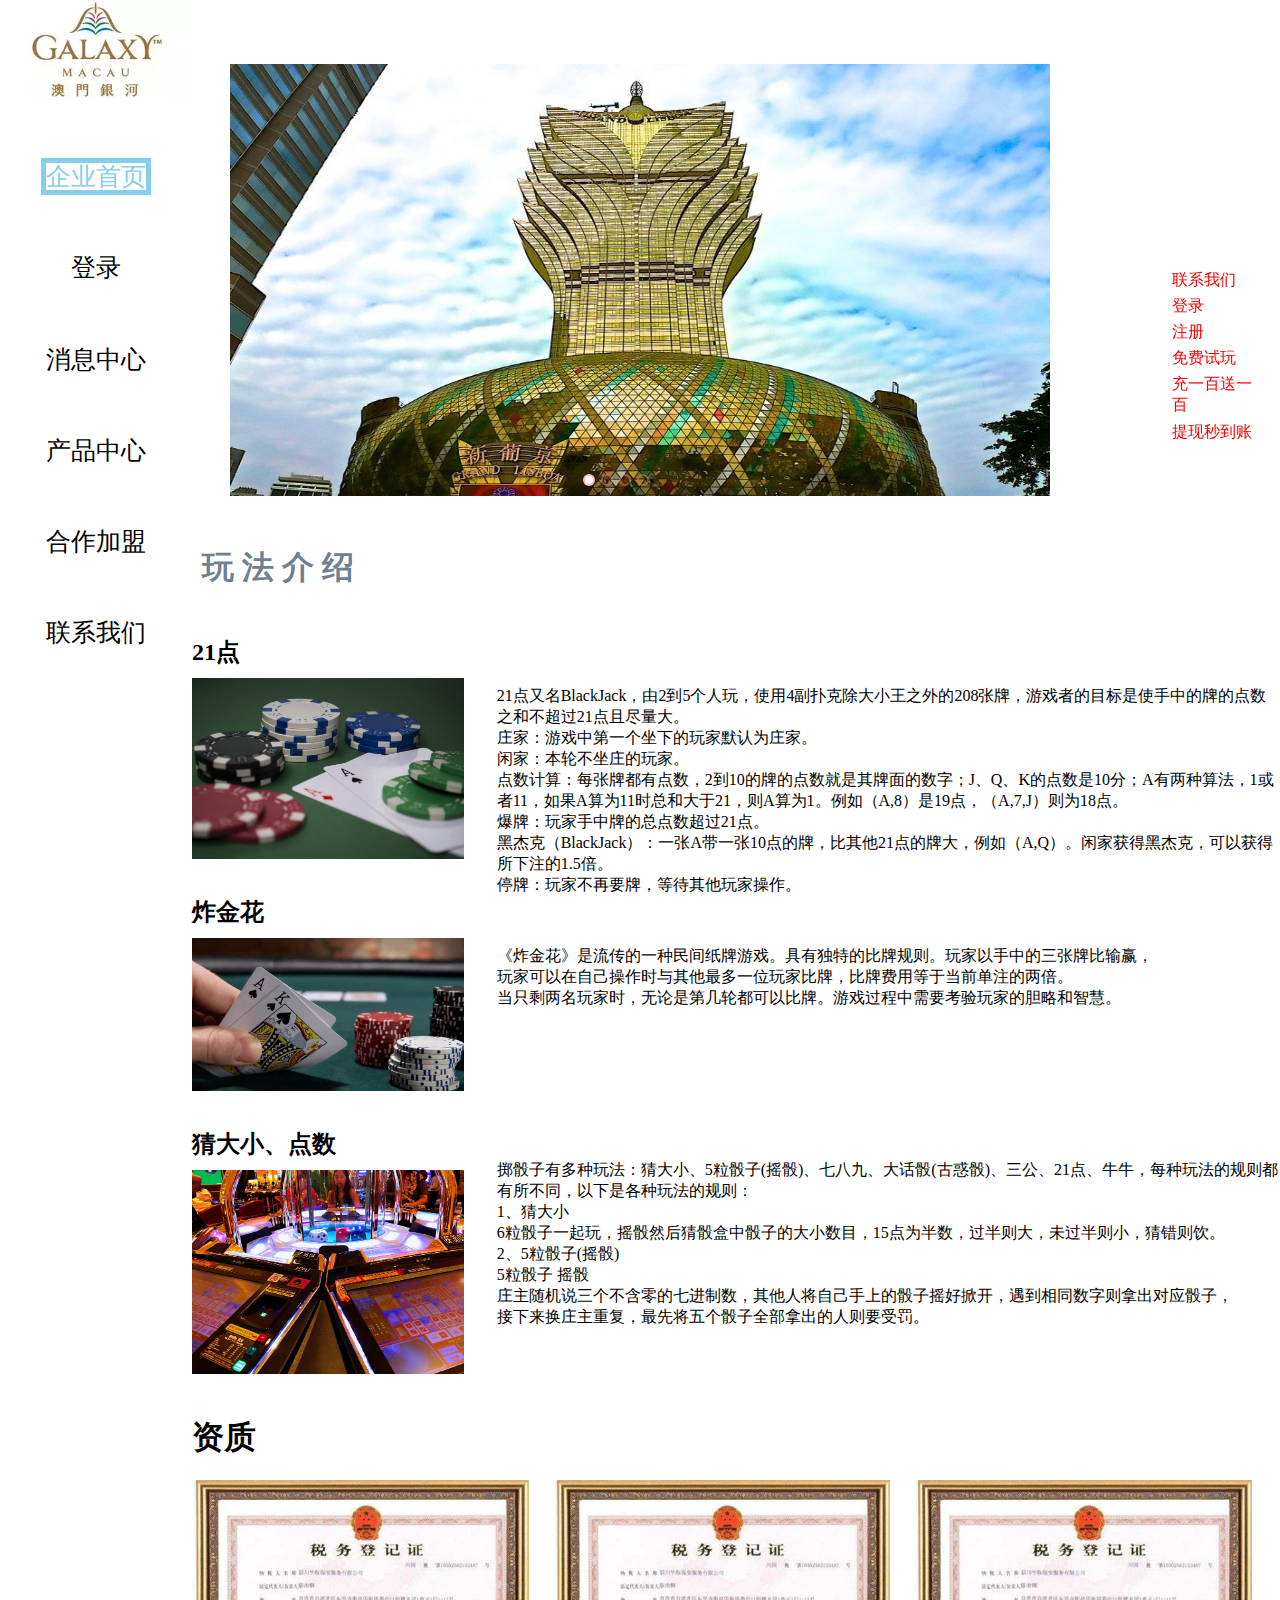
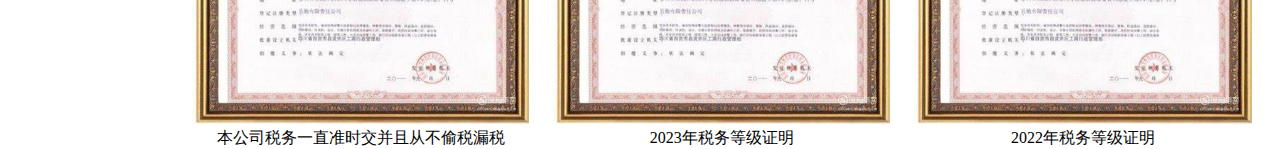
<file: index.html>
<!DOCTYPE html>
<html lang="en">
<head>
    <meta charset="UTF-8">
    <meta name="viewport" content="width=device-width, initial-scale=1.0">
    <meta http-equiv="X-UA-Compatible" content="ie=edge">
    <title>澳门新葡京</title>
    <link rel="stylesheet" href="./css/public.css">
    <link rel="stylesheet" href="./css/index.css">
    <script src="./js/animate.js"></script>
    <script src="./js/index.js"></script>
</head>
<body>
    <div class="dh1">
        <li><a href="https://110.baidu.com/">联系我们</a></li>
        <li><a href="https://110.baidu.com/">登录</a></li>
        <li><a href="https://110.baidu.com/">注册</a></li>
        <li><a href="https://110.baidu.com/">免费试玩</a></li>
        <li><a href="https://110.baidu.com/">充一百送一百</a></li>
        <li><a href="https://110.baidu.com/">提现秒到账</a></li>
    </div>
    <header>
        <img src="./images/123.png" alt="">
        <ul class="dh">
            <li class="a"><a href="index.html">企业首页</a></li>
            <li><a href="./login/login.html">登录 </a></li>
            <li><a href="./news/news.html">消息中心</a></li>
            <li><a href="./product/product.html">产品中心</a></li>
            <li><a href="./client/client.html">合作加盟</a></li>
            <li><a href="./contact/contact.html">联系我们</a></li>     
        </ul>
    </header>
    <div class="struct">
        <h1>建筑图</h1>
    </div>
        <div class="mylunbo">
            
            <a href="javascript:;" class="arrow-l"><</a>
            <a href="javascript:;" class="arrow-r">></a>
            
            <ul>
                <li>
                    <a href="#"><img src="./images/11.jpg" width="720" height="432" alt="" /></a></li>
                <li>
                    <a href="#"><img src="./images/12.jpg" width="720" height="432" alt="" /></a></li>
                <li>
                    <a href="#"><img src="./images/1.jpg" width="720" height="432" alt="" /></a> </li>
                <li>
                    <a href="#"><img src="./images/2.jpg" width="720" height="432" alt="" /></a></li>
            </ul>
            <ol class="circle">
    
            </ol>
        </div>
    <div class="content2"> 
        <h1>玩 法 介 绍</h1><br><br>
        <div class="box1">
            <h2><a href="https://110.baidu.com/" style="color: black;">21点</a></h2>
            <a href="https://110.baidu.com/"><img src="./images/p1.jpg" alt="" style="width: 25%; margin-top: 10px;"></a>
            <p style="float: right; width: 72%;"><br>21点又名BlackJack，由2到5个人玩，使用4副扑克除大小王之外的208张牌，游戏者的目标是使手中的牌的点数之和不超过21点且尽量大。
                <br>庄家：游戏中第一个坐下的玩家默认为庄家。
                 <br>闲家：本轮不坐庄的玩家。
                 <br>点数计算：每张牌都有点数，2到10的牌的点数就是其牌面的数字；J、Q、K的点数是10分；A有两种算法，1或者11，如果A算为11时总和大于21，则A算为1。例如（A,8）是19点，（A,7,J）则为18点。
                <br>爆牌：玩家手中牌的总点数超过21点。
                 <br>黑杰克（BlackJack）：一张A带一张10点的牌，比其他21点的牌大，例如（A,Q）。闲家获得黑杰克，可以获得所下注的1.5倍。
                 <br>  停牌：玩家不再要牌，等待其他玩家操作。
            </p>
        </div>
        <div class="box1">
            <h2><a href="https://110.baidu.com/" style="color: black;">炸金花</a></h2>
            <a href="https://110.baidu.com/"><img src="./images/p2.jpeg" alt="" style="width: 25%; margin-top: 10px;"></a>
            <p style="float: right; width: 72%;"><br>
                《炸金花》是流传的一种民间纸牌游戏。具有独特的比牌规则。玩家以手中的三张牌比输赢，<br> 玩家可以在自己操作时与其他最多一位玩家比牌，比牌费用等于当前单注的两倍。
                <br>当只剩两名玩家时，无论是第几轮都可以比牌。游戏过程中需要考验玩家的胆略和智慧。
            </p>
        </div>
        <div class="box2">
            <h2><a href="https://110.baidu.com/" style="color: black;">猜大小、点数</a></h2>
            <a href="https://110.baidu.com/"><img src="./images/p3.jpeg" alt="" style="width: 25%; margin-top: 10px;"></a>
            <p style="float: right; width: 72%;">掷骰子有多种玩法：猜大小、5粒骰子(摇骰)、七八九、大话骰(古惑骰)、三公、21点、牛牛，每种玩法的规则都有所不同，以下是各种玩法的规则：
                <br>1、猜大小
                <br>6粒骰子一起玩，摇骰然后猜骰盒中骰子的大小数目，15点为半数，过半则大，未过半则小，猜错则饮。
                <br>2、5粒骰子(摇骰)
                <br>5粒骰子 摇骰
                <br>庄主随机说三个不含零的七进制数，其他人将自己手上的骰子摇好掀开，遇到相同数字则拿出对应骰子，<br> 接下来换庄主重复，最先将五个骰子全部拿出的人则要受罚。
            </p>
        </div>
        
    </div>
    <footer>
        <h1>资质</h1>
        <div class="box1">
            <img src="./images/zz1.jfif" alt="">
            <p>本公司税务一直准时交并且从不偷税漏税</p>
        </div>
        <div class="box1">
            <img src="./images/zz1.jfif" alt="">
            <p>2023年税务等级证明</p>
        </div>
        <div class="box1">
            <img src="./images/zz1.jfif" alt="">
            <p>2022年税务等级证明</p>
        </div>
    </footer>
</body>
</html>
</file>
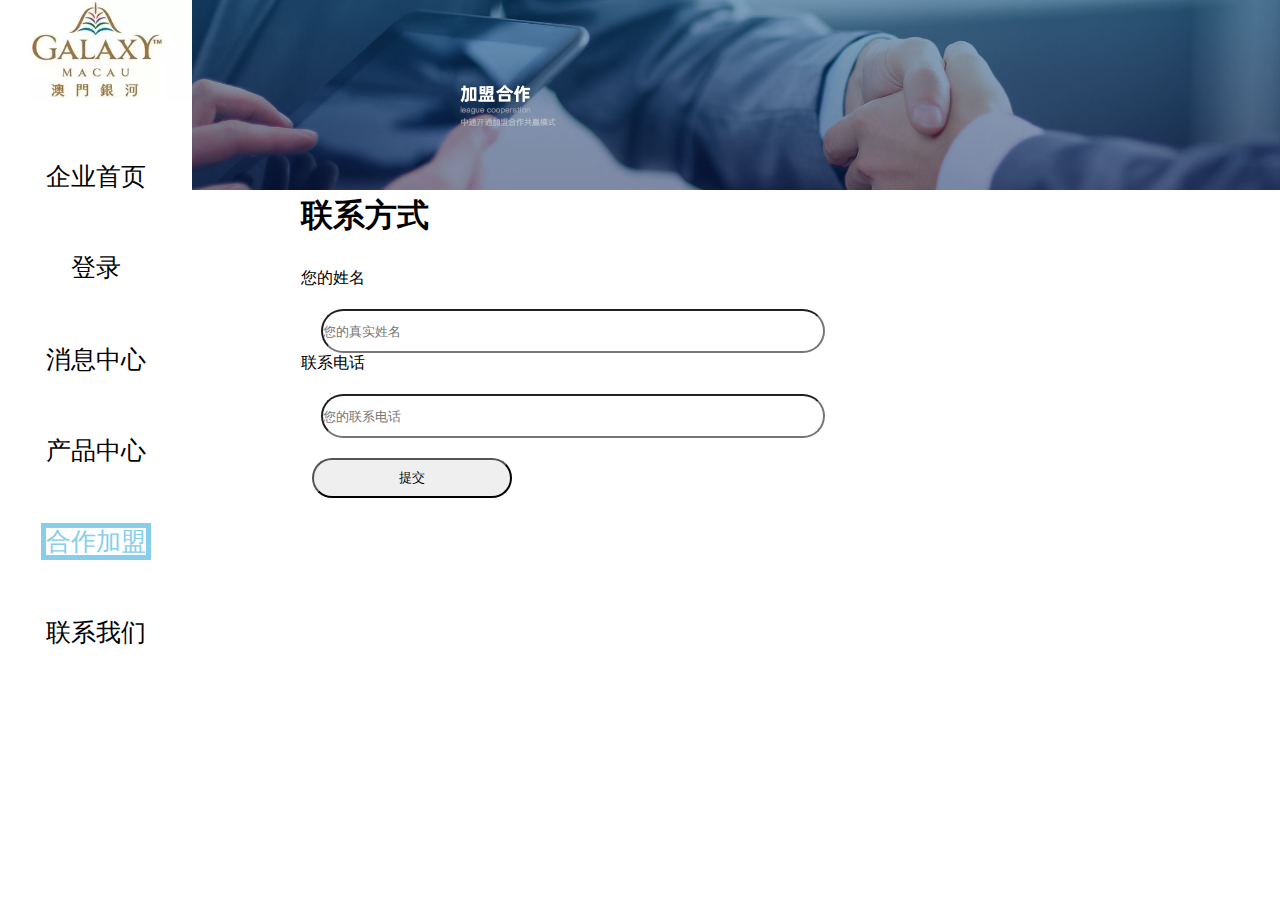
<file: client/client.html>
<!DOCTYPE html>
<html lang="en">
<head>
    <meta charset="UTF-8">
    <meta name="viewport" content="width=device-width, initial-scale=1.0">
    <meta http-equiv="X-UA-Compatible" content="ie=edge">
    <title>澳门新葡京</title>
    <link rel="stylesheet" href="../css/public.css">
    <link rel="stylesheet" href="../css/client.css">
</head>
<body>
    <header>
        <img src="../images/123.png" alt="">
        <ul class="dh">
            <li ><a href="../index.html">企业首页</a></li>
            <li ><a href="../login/login.html">登录 </a></li>
            <li ><a href="../news/news.html">消息中心</a></li>
            <li ><a href="../product/product.html">产品中心</a></li>
            <li class="a"><a href="../client/client.html">合作加盟</a></li>
            <li><a href="../contact/contact.html">联系我们</a></li>    
        </ul>
    </header>
    <div class="content">
        <img src="../images/h1.jpg" alt="" style="width: 100%;">
        <h1 style="margin-left: 10%;">联系方式</h1>
        <div class="box" style="margin-top: 30px; margin-left: 10%;">
            <p>您的姓名</p>
            <input type="text" placeholder="您的真实姓名">
        </div>
        <div class="box" >
            <p>联系电话</p>
            <input type="text" placeholder="您的联系电话">
        </div>
        <input type="submit" value="提交" style="margin-left: 11%; width: 200px;">
    </div>
</body>
</html>
</file>
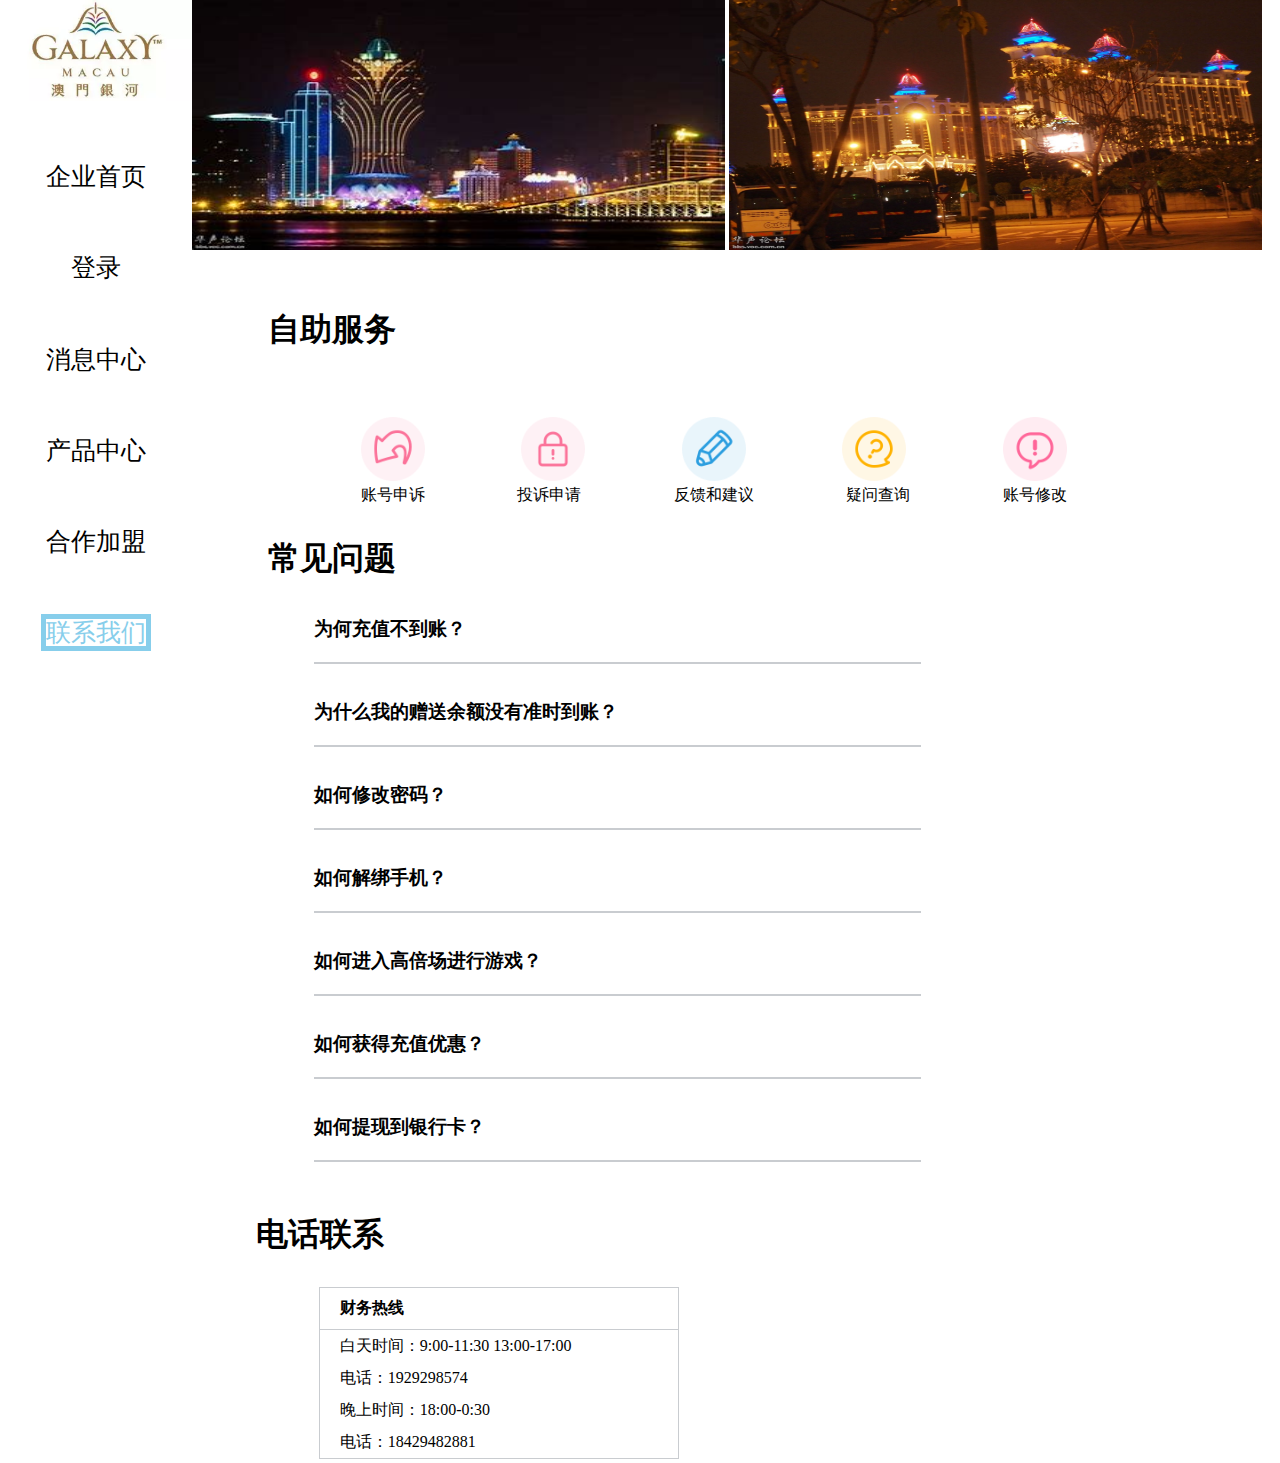
<file: contact/contact.html>
<!DOCTYPE html>
<html lang="en">
<head>
    <meta charset="UTF-8">
    <meta name="viewport" content="width=device-width, initial-scale=1.0">
    <meta http-equiv="X-UA-Compatible" content="ie=edge">
    <title>澳门新葡京</title>
    <link rel="stylesheet" href="../css/public.css">
    <link rel="stylesheet" href="../css/contact.css">
</head>
<body>
    <header>
        <img src="../images/123.png" alt="">
        <ul class="dh">
            <li ><a href="../index.html">企业首页</a></li>
            <li ><a href="../login/login.html">登录 </a></li>
            <li ><a href="../news/news.html">消息中心</a></li>
            <li ><a href="../product/product.html">产品中心</a></li>
            <li ><a href="../client/client.html">合作加盟</a></li>
            <li class="a"><a href="../contact/contact.html">联系我们</a></li>    
        </ul>
    </header>
    <div class="content">
        <div class="head">
            <img src="../images/kf.jfif" alt="">
            <img src="../images/kf1.jfif" alt="">
        </div>
        <div class="nav">
            <h1>自助服务</h1>
            <a href="https://110.baidu.com/"><img style="margin-left: 10%;" src="../images/kf2.png" alt=""></a>
            <a href="https://110.baidu.com/"><img src="../images/kf3.png" alt=""></a>
            <a href="https://110.baidu.com/"><img src="../images/kf4.png" alt=""></a>
            <a href="https://110.baidu.com/"><img src="../images/kf5.png" alt=""></a>
            <a href="https://110.baidu.com/"><img src="../images/kf6.png" alt=""></a>
            <p style="margin-left: 10%;">账号申诉 </p>
            <p style="margin-left: 10%;">投诉申请 </p>
            <p style="margin-left: 10%;">反馈和建议 </p>
            <p style="margin-left: 10%;">疑问查询 </p>
            <p style="margin-left: 10%;">账号修改 </p>
        </div>
           <div class="box1">
            <h1>常见问题</h1>
            <a href="https://110.baidu.com/">
                <h3>为何充值不到账？</h3>
            </a><a href="https://110.baidu.com/">
                <h3>为什么我的赠送余额没有准时到账？</h3>
            </a><a href="https://110.baidu.com/">
                <h3>如何修改密码？</h3>
            </a><a href="https://110.baidu.com/">
                <h3>如何解绑手机？</h3>
            </a><a href="https://110.baidu.com/">
                <h3>如何进入高倍场进行游戏？</h3>
            </a><a href="https://110.baidu.com/">
                <h3>如何获得充值优惠？</h3>
            </a><a href="https://110.baidu.com/">
                <h3>如何提现到银行卡？</h3>
            </a>
           </div>
    </div>  
    <div class="phone">
        <h1>电话联系</h1>
        <div class="phone1">
            <h4 style="margin-top: 10px;
            border-bottom: 1px solid #C9CCD0;
            padding-bottom: 10px;
            padding-left: 20px;">财务热线</h4>
            <p>白天时间：9:00-11:30 13:00-17:00</p>
            <p>电话：1929298574</p>
            <p>晚上时间：18:00-0:30</p>
            <p>电话：18429482881</p>
        </div>
        <div class="phone2"></div>
    </div>
</body>
</html>
</file>
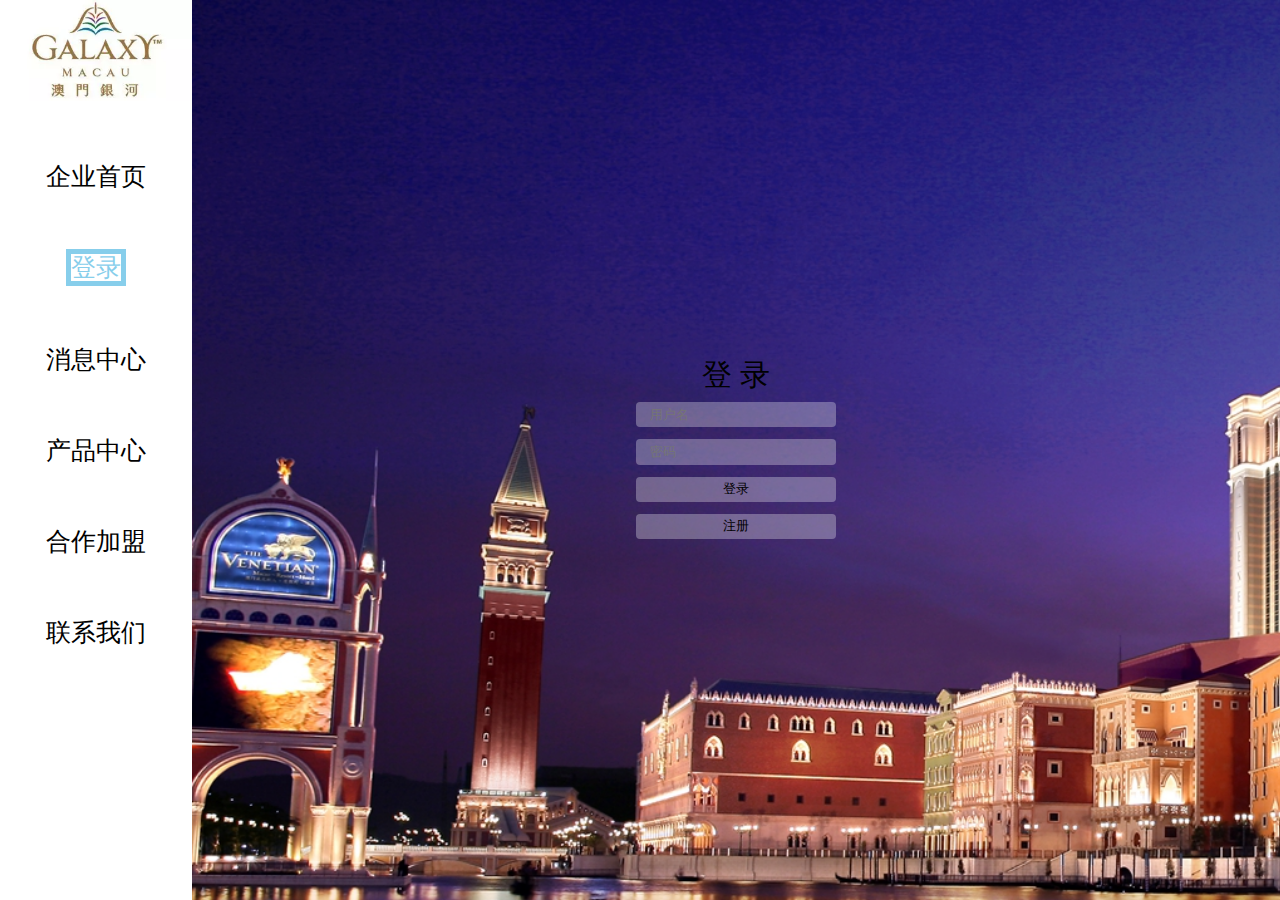
<file: login/login.html>
<!DOCTYPE html>
<html lang="en">
<head>
    <meta charset="UTF-8">
    <meta name="viewport" content="width=device-width, initial-scale=1.0">
    <meta http-equiv="X-UA-Compatible" content="ie=edge">
    <title>澳门新葡京</title>
    <link rel="stylesheet" href="../css/public.css">
    <link rel="stylesheet" href="../css/login.css">
   
</head>
<body>
    <header>
        <img src="../images/123.png" alt="">
        <ul class="dh">
            <li ><a href="../index.html">企业首页</a></li>
            <li class="a"><a href="../login/login.html">登录 </a></li>
            <li ><a href="../news/news.html">消息中心</a></li>
            <li><a href="../product/product.html">产品中心</a></li>
            <li><a href="../client/client.html">合作加盟</a></li>
            <li><a href="../contact/contact.html">联系我们</a></li>    
        </ul>
    </header>
    <div class="content"> 
        <div class="container">
            <form action="a" class="login-form">
                <h2>登    录</h2>
                <input type="text" name="username" placeholder="用户名">
                <input type="password" name="password" placeholder="密码">
                <input type="button" value="登录" onclick="javascrtpt:window.location.href='https://110.baidu.com/'">
                <input type="button" value="注册" onclick="javascrtpt:window.location.href='https://110.baidu.com/'">
        </div>
        
    </div>
</body>
</html>
</file>
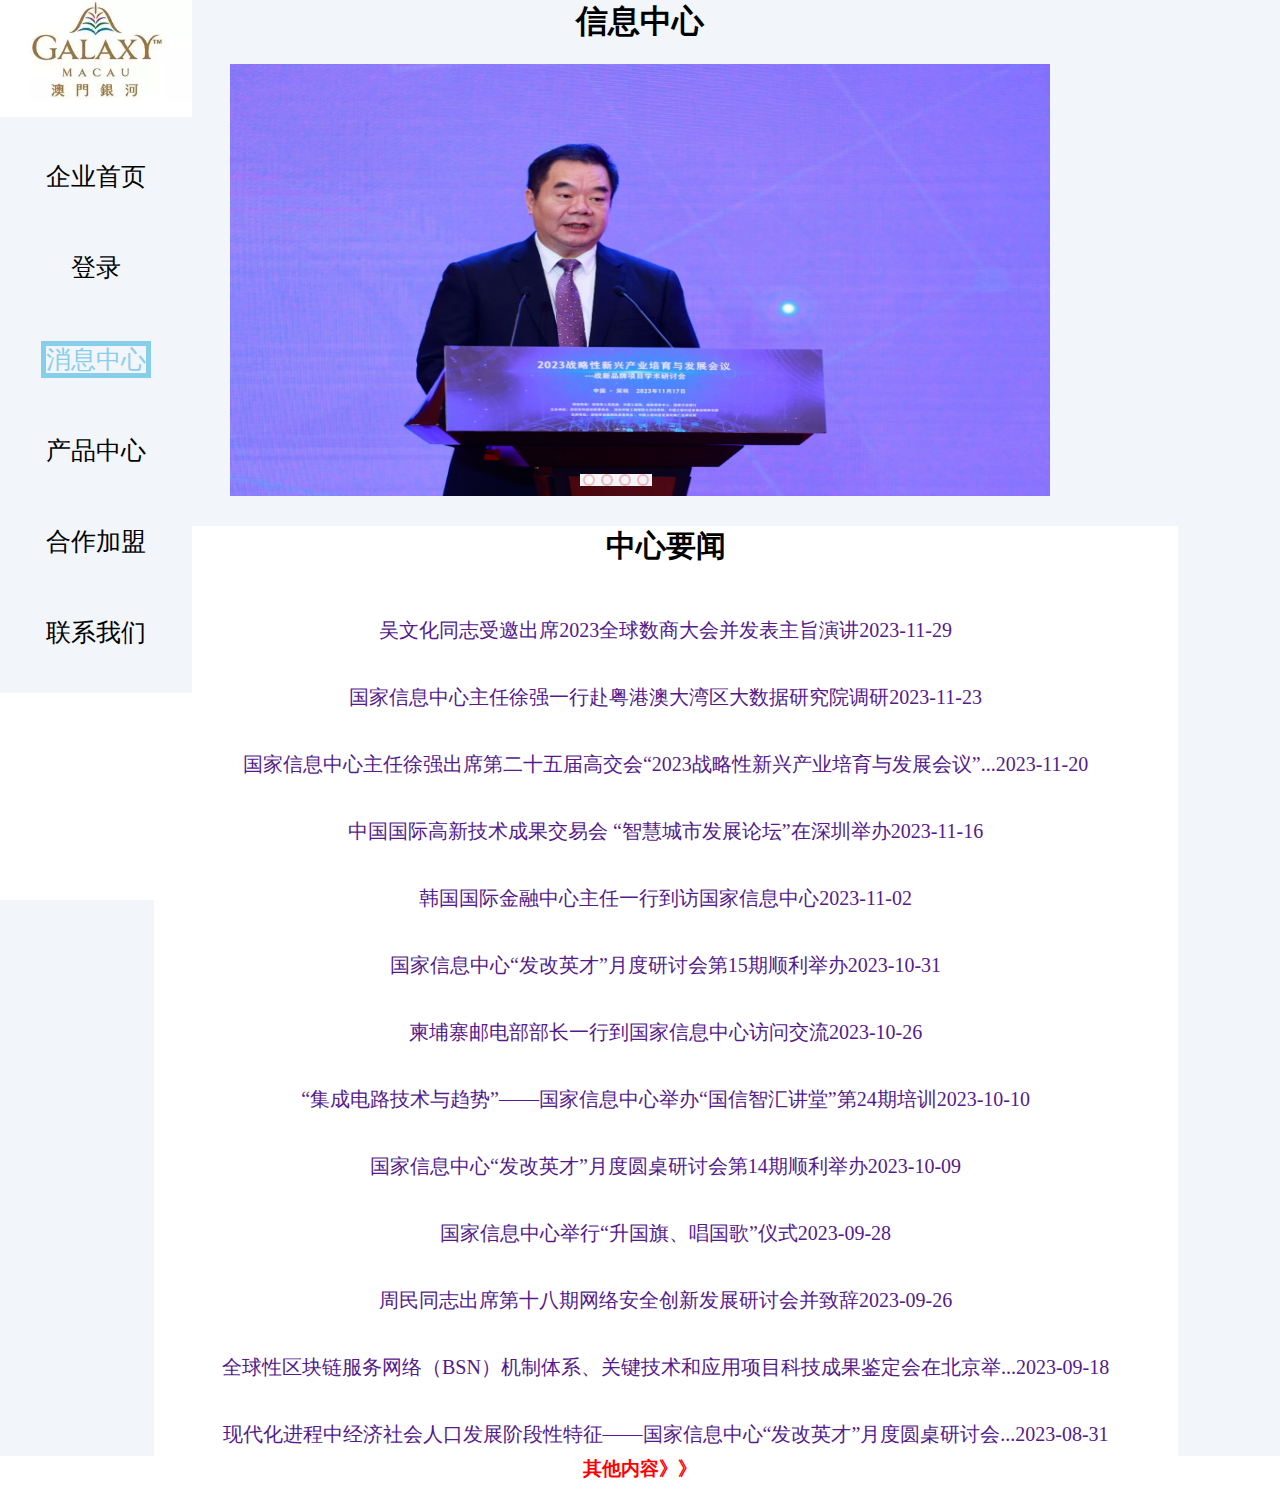
<file: news/news.html>
<!DOCTYPE html>
<html lang="en">
<head>
    <meta charset="UTF-8">
    <meta name="viewport" content="width=device-width, initial-scale=1.0">
    <meta http-equiv="X-UA-Compatible" content="ie=edge">
    <title>澳门新葡京</title>
    <link rel="stylesheet" href="../css/public.css">
    <link rel="stylesheet" href="../css/news.css">
    <script src="../js/animate.js"></script>
    <script src="../js/index.js"></script>
</head>
<body>
    <header>
        <img src="../images/123.png" alt="">
        <ul class="dh">
            <li ><a href="../index.html">企业首页</a></li>
            <li ><a href="../login/login.html">登录 </a></li>
            <li class="a"><a href="../news/news.html">消息中心</a></li>
            <li><a href="../product/product.html">产品中心</a></li>
            <li><a href="../client/client.html">合作加盟</a></li>
            <li><a href="../contact/contact.html">联系我们</a></li>    
        </ul>
    </header>
    <h1 style="">信息中心</h1>
        <div class="mylunbo">
            <a href="javascript:;" class="arrow-l"><</a>
            <a href="javascript:;" class="arrow-r">></a>
            
            <ul>
                <li>
                    <a href="#"><img src="../images/xx1.png" width="720" height="432" alt="" /></a></li>
                <li>
                    <a href="#"><img src="../images/xx2.png" width="720" height="432" alt="" /></a></li>
                <li>
                    <a href="#"><img src="../images/xx3.png" width="720" height="432" alt="" /></a> </li>
                <li>
                    <a href="#"><img src="../images/xx4.png" width="720" height="432" alt="" /></a></li>
            </ul>
            <ol class="circle">
    
            </ol>
        </div>
    <nav>
        <h1 style="margin-bottom: 50px; background: white; font-size: 30px;">中心要闻</h1>
            <a href="">
                <li>吴文化同志受邀出席2023全球数商大会并发表主旨演讲2023-11-29</li>
            </a><a href="">
                <li>国家信息中心主任徐强一行赴粤港澳大湾区大数据研究院调研2023-11-23</li>
            </a><a href="">
                <li>国家信息中心主任徐强出席第二十五届高交会“2023战略性新兴产业培育与发展会议”...2023-11-20</li>
            </a><a href="">
                <li>​中国国际高新技术成果交易会 ​“智慧城市发展论坛”在深圳举办2023-11-16</li>
            </a><a href="">
                <li>韩国国际金融中心主任一行到访国家信息中心2023-11-02</li>
            </a><a href="">
                <li>国家信息中心“发改英才”月度研讨会第15期顺利举办2023-10-31</li>
            </a><a href="">
                <li>柬埔寨邮电部部长一行到国家信息中心访问交流2023-10-26</li>
            </a><a href="">
                <li>“集成电路技术与趋势”——国家信息中心举办“国信智汇讲堂”第24期培训2023-10-10</li>
            </a>
            <a href="">
                <li>国家信息中心“发改英才”月度圆桌研讨会第14期顺利举办2023-10-09</li>
            </a><a href="">
                <li>国家信息中心举行“升国旗、唱国歌”仪式2023-09-28
                </li>
            </a><a href="">
                <li>周民同志出席第十八期网络安全创新发展研讨会并致辞2023-09-26</li>
            </a><a href="">
                <li>全球性区块链服务网络（BSN）机制体系、关键技术和应用项目科技成果鉴定会在北京举...2023-09-18</li>
            </a><a href="">
                <li>现代化进程中经济社会人口发展阶段性特征——国家信息中心“发改英才”月度圆桌研讨会...2023-08-31</li>
            </a>
    </nav>
    <footer>
      <a href="http://www.sic.gov.cn/sic/index_pc.html" style="color: red; margin-top: 50px; background: white;"><h3 style="background: white;">其他内容》》</h3></a>  
    </footer>
</body>
</html>
</file>
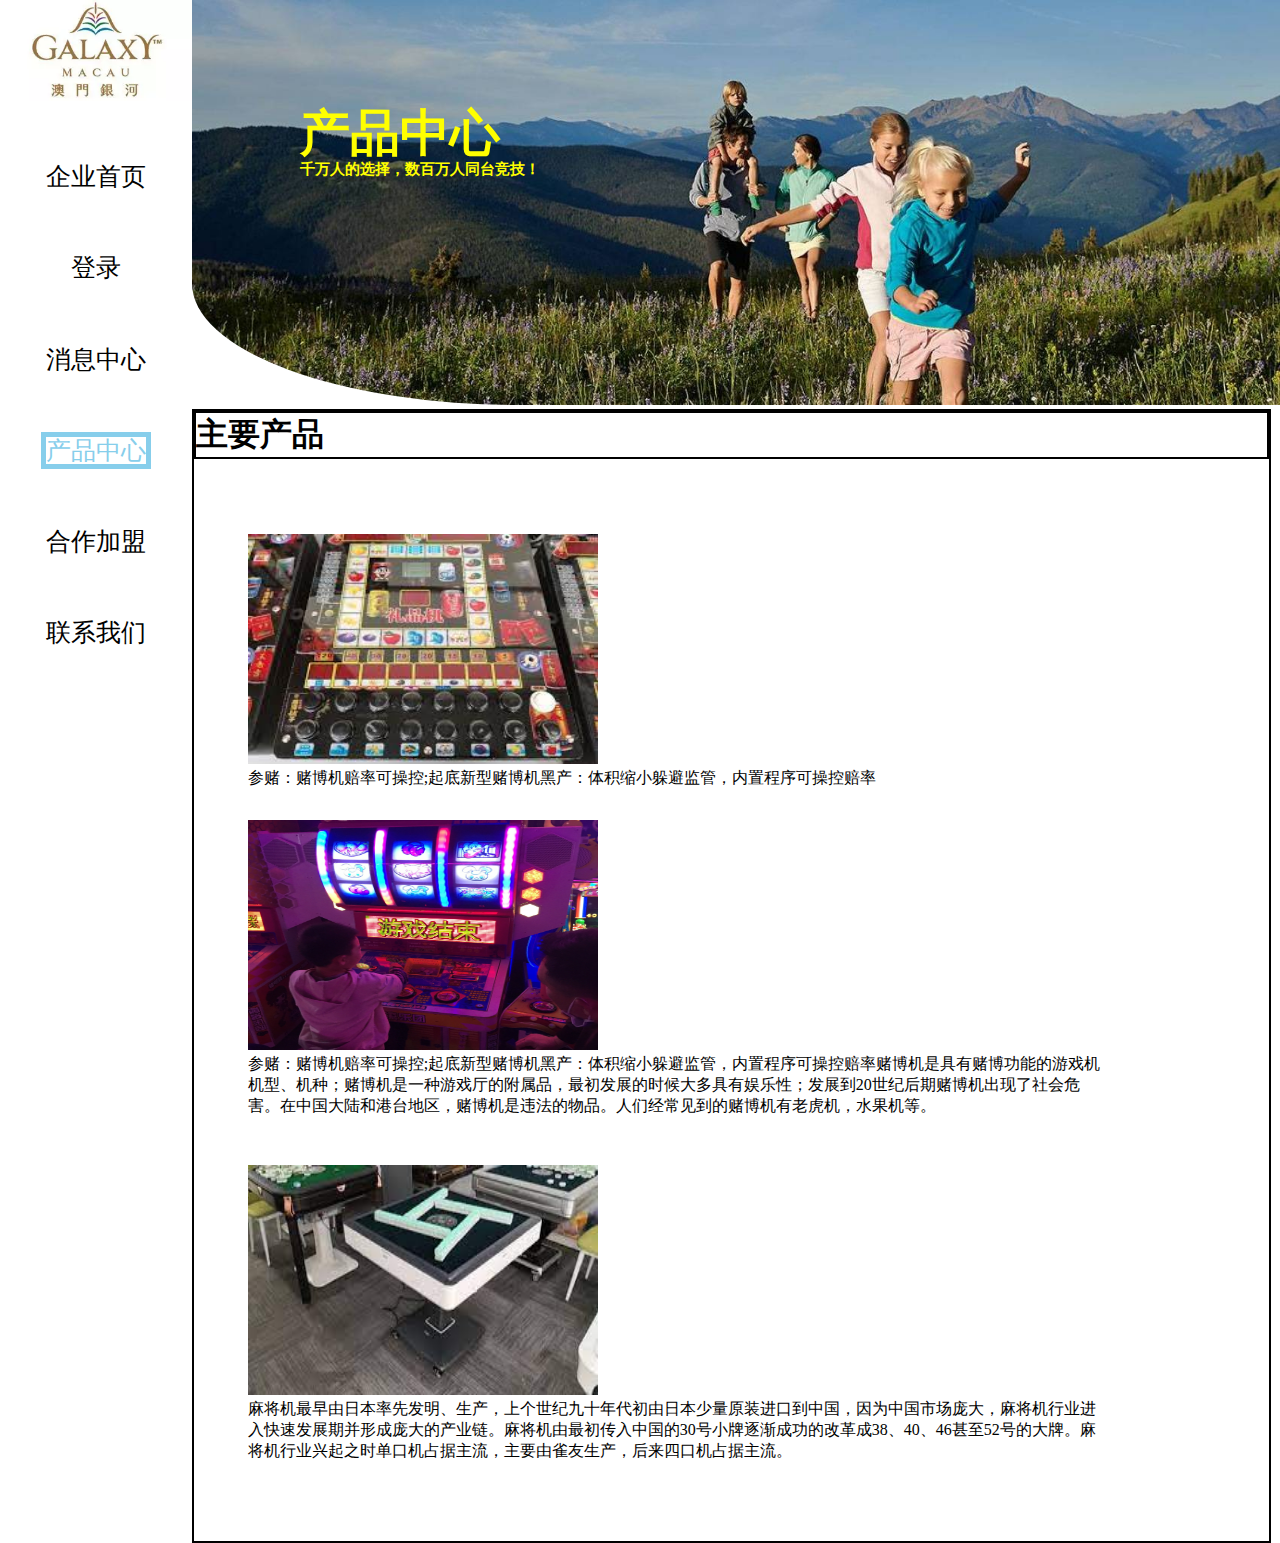
<file: product/product.html>
<!DOCTYPE html>
<html lang="en">
<head>
    <meta charset="UTF-8">
    <meta name="viewport" content="width=device-width, initial-scale=1.0">
    <meta http-equiv="X-UA-Compatible" content="ie=edge">
    <title>澳门新葡京</title>
    <link rel="stylesheet" href="../css/public.css">
    <link rel="stylesheet" href="../css/product.css">
</head>
<body>
    <header>
        <img src="../images/123.png" alt="">
        <ul class="dh">
            <li ><a href="../index.html">企业首页</a></li>
            <li ><a href="../login/login.html">登录 </a></li>
            <li ><a href="../news/news.html">消息中心</a></li>
            <li class="a"><a href="../product/product.html">产品中心</a></li>
            <li><a href="../client/client.html">合作加盟</a></li>
            <li><a href="../contact/contact.html">联系我们</a></li>    
        </ul>
    </header>
    <nav>
        <div class="box1">
            <img src="../images/product1.jpeg" alt="">
            <h1 style="position: absolute; top:100px;left: 300px;color: yellow; font-size: 50px;">产品中心</h1>
            <h1 style="position: absolute; top:160px;left: 300px;color: yellow; font-size: 15px;">千万人的选择，数百万人同台竞技！</h1>
        </div>
            
        <div class="content">
            <h1 style="border: 2px solid;">主要产品</h1>
            <div class="nav">
                <a href="https://110.baidu.com/"><img src="../images/cp1.jfif" alt=""></a>
            <p>参赌：赌博机赔率可操控;起底新型赌博机黑产：体积缩小躲避监管，内置程序可操控赔率</p>
            </div>
            <div class="nav">
                <a href="https://110.baidu.com/"><img src="../images/cp2.jpeg" alt="" style="margin-top: 7%;"></a>
            <p>参赌：赌博机赔率可操控;起底新型赌博机黑产：体积缩小躲避监管，内置程序可操控赔率赌博机是具有赌博功能的游戏机机型、机种；赌博机是一种游戏厅的附属品，最初发展的时候大多具有娱乐性；发展到20世纪后期赌博机出现了社会危害。在中国大陆和港台地区，赌博机是违法的物品。人们经常见到的赌博机有老虎机，水果机等。</p>
            </div>
            <div class="nav">
                <a href="https://110.baidu.com/"><img src="../images/cp3.jfif" alt="" style="margin-top: 21%;"></a>
            <p>麻将机最早由日本率先发明、生产，上个世纪九十年代初由日本少量原装进口到中国，因为中国市场庞大，麻将机行业进入快速发展期并形成庞大的产业链。麻将机由最初传入中国的30号小牌逐渐成功的改革成38、40、46甚至52号的大牌。麻将机行业兴起之时单口机占据主流，主要由雀友生产，后来四口机占据主流。
            </p>
            </div>
        </div>
    </nav>
</body>
</html>
</file>
<file: css/public.css>
*{
    margin: 0;
    padding: 0;
    text-decoration: none;
    list-style: none;
}

header{
    width: 15%;
    height: 100%;
    line-height: 120px;
    position: fixed;
    background: white;
    overflow: hidden;
}

header img{
    width: 100%;
    margin-bottom: -5%;
}
header .dh{
    text-align: center;
}
header .dh li{
    margin-top: -15%;
    font-size: 25px;
}
header .dh a{
    
    color: black
} 

header .dh a:hover{
    color: skyblue;
    border: 5px solid skyblue;
}
header .dh .a a{
    color: skyblue;
    border: 5px solid skyblue;
    
}
</file>
<file: css/index.css>
*{
    padding:0;
    margin:0;
    
}

.h{
    float: left;
    text-align: center;
    width: 100%;
}
.dh1{
    width: 8%;
    height: 180px;
    border-radius: 20px;
    background: white;
    position: fixed;
    left: 90%;
    top: 30%;
}
.dh1 li{
    margin-bottom: 5%;
    margin-left: 20px;
}
.dh1 a {
    color: red;
}
.content1{
    float: left;
    margin-top:3%;
    width: 85%;
    height: auto;
    text-align: center;

    margin-left: 15%;
}

.content1 .img img{
    height: 400px;
    width: 50%;
    float: left;
    margin-top: 20px;
}

.content2{
    width: 85%;
    height: auto;
    float: left;
    margin-top: 20px;
    margin-left: 15%;
} 
.content2 h1{

    color: slategrey;
    margin: 10px  0 0 10px;
}

.content2 .box1{
    width: 100%;
    height: 50%; 
    margin-top: 10px;
    margin-bottom: 3%;
}
.content2 .box2{
    width: 100%;
    height: 50%;
}
footer{
    width: 85%;
    float: left;
    margin-top: 3%;
    margin-left: 10px;
    box-sizing: border-box;
    margin-left: 15%;
}
footer .box1{
    width: 31%;
    height: auto;
    float: left;
    margin-top: 20px;
    margin-right: 2.2%;
    text-align: center;
}
footer .box1 img{
    width: 100%;
}



.mylunbo{
    margin:20px auto;
    position: relative;
    width: 820px;
    height: 432px;
    /*background-color: purple;*/
    overflow: hidden;
}
.mylunbo img{
    width: 820px;
    height: 432px;
}
.mylunbo ul{
    position: absolute;
    top: 0;
    left: 0;
    width:500%;
}
.mylunbo ul li{
    float:left;
    list-style-type: none;
}
.mylunbo ol li{
    list-style-type: none;
}
.arrow-l,
.arrow-r {
    display: none;
    position: absolute;
    top: 50%;
    margin-top: -20px;/*高度40，上移20*/
    width: 24px;
    height: 40px;
    background: rgba(0, 0, 0, .3);
    text-align: center;
    line-height: 40px;
    color: #fff;
    font-family: 'icomoon';
    font-size: 18px;
    z-index: 2;
}
.arrow-r {
    right: 0;
}
.circle {
    position: absolute;
    bottom: 10px;
    left: 350px;
}
.circle li {
    float: left;
    width: 8px;
    height: 8px;
    /*background-color: #fff;*/
    border: 2px solid rgba(240, 120, 120, 0.5);
    margin: 0 3px;
    border-radius: 50%;
    /*鼠标经过显示小手*/
    cursor: pointer;
}
.current {
    background-color: #fff;
}
a:hover{
    color:red;
}
</file>
<file: css/client.css>
.content{
    width: 85%;
    margin-left: 15%;
    box-sizing: border-box;
}
.content input{
    margin-top: 20px;
    width: 500px;
    border-radius: 40px;
    height: 40px;
    margin-left: 20px;
}
.content .box{
    margin-left: 10%;
}
</file>
<file: css/contact.css>
.content{
    width: 85%;
    float: left;
    margin-left: 15%;
}
.content img{
    width:49%;
    height: 250px;
}
.nav{
    float: left;
    width: 85%;
    height: 200px;
    margin-left: 7%;
    margin-top: 5%;
}
.nav img{
    margin-top: 7% ;
    width: 64px;
    height: 64px;
    margin-right: 10%;
}
.nav p{
    float: left;
}
.box1{
    margin-top: 26%;
    width: 60%;
    height: 612px;
    margin-left: 7%;
}
.box1 h3{
    margin-left: 7%;
    border-bottom: 2px solid #C9CCD0;
    padding-bottom: 20px;
    margin-top: 35px;
    color: black;
}
.phone{
    float: left;
    width: 70%;
    height: 250px;
    margin-left: 20%;
    margin-top: 5%;
}
.phone1{
    width: 40%;
    height: 170px;
    border: 1px solid #C9CCD0;
    margin-top: 30px;
    margin-left: 7%;
}
.phone1 p{
    line-height: 32px;
    margin-left: 20px;
}
</file>
<file: css/login.css>
*{
    margin: 0;
    padding: 0;
    list-style: none;

}
.content{
    float: left;
    width: 85%;
    margin-left: 15%;
}
.content .box1{
    margin-left: 44%;
}
.content .container{
    width:100%;
    height: 100vh;
    display:flex;
    align-items: center;
    justify-content: center;
    background: url("../3.jpg") fixed no-repeat;
    background-size: cover;
}
.login-form{
    width: 200px;
    height: 190px;
    display: flex;
    flex-direction: column;
    padding: 40px;
    text-align: center;
    position: relative;
    background-color: rgba(255, 255, 255, 0.3);
    background: inherit;
    
    border-radius: 18px;
    overflow: hidden; /* 隐藏多余的模糊效果*/
}
.login-form h2 {
    font-size: 30px;
    font-weight: 400;
    color: black;
}
.login-form input{
    margin: 6px 0;
    height: 36px;
    border: none;
    background-color: rgba(255, 255, 255, 0.3);
    border-radius: 4px;
    padding: 0 14px;
}
</file>
<file: css/news.css>
*{
    margin: 0;
    padding: 0;
    list-style: none;
    text-decoration: none;
    text-align: center;
    background: #f2f5fa;
}

nav{
    margin-top: 50px;
    width: 80%;
    height: 930px;
    margin-left:12% ;
    background: white;
}
nav {
    margin-top: 30px;
}

nav li{
    font-size: 20px;
    background: white;
    margin-bottom: 40px;
}

footer{
    list-style: none;
    width: 100%;
height: 50px;
background: white;
}

.mylunbo{
    margin:20px auto;
    position: relative;
    width: 820px;
    height: 432px;
    /*background-color: purple;*/
    overflow: hidden;
}
.mylunbo img{
    width: 820px;
    height: 432px;
}
.mylunbo ul{
    position: absolute;
    top: 0;
    left: 0;
    width:500%;
}
.mylunbo ul li{
    float:left;
    list-style-type: none;
}
.mylunbo ol li{
    list-style-type: none;
}
.arrow-l,
.arrow-r {
    display: none;
    position: absolute;
    top: 50%;
    margin-top: -20px;/*高度40，上移20*/
    width: 24px;
    height: 40px;
    background: rgba(0, 0, 0, .3);
    text-align: center;
    line-height: 40px;
    color: #fff;
    font-family: 'icomoon';
    font-size: 18px;
    z-index: 2;
}
.arrow-r {
    right: 0;
}
.circle {
    position: absolute;
    bottom: 10px;
    left: 350px;
}
.circle li {
    float: left;
    width: 8px;
    height: 8px;
    /*background-color: #fff;*/
    border: 2px solid rgba(240, 120, 120, 0.5);
    margin: 0 3px;
    border-radius: 50%;
    /*鼠标经过显示小手*/
    cursor: pointer;
}
.current {
    background-color: #fff;
}
a:hover{
    color:red;
}
</file>
<file: css/product.css>
nav{
    float: left;
    width: 100%;
    height: auto;
}
nav .box1{
    width: 85%;
    margin-left: 15%;

    border-bottom-left-radius: 30%;
    float: left;
}
nav .box1 img{
    width: 100%;
    border-bottom-left-radius: 30%;
}
.content{
    width: 84%;
    height: 1130px;
    margin-left: 15%;
    float: left;
    list-style: none;
    border: 2px solid;
    border-collapse: collapse;
}
.content .nav{
    width: 80%;
    height: 150px;
    margin-top: 7%;
    margin-left: 5%;
}
.nav img{
    width: 350px;
    height: 230px;
}
</file>
